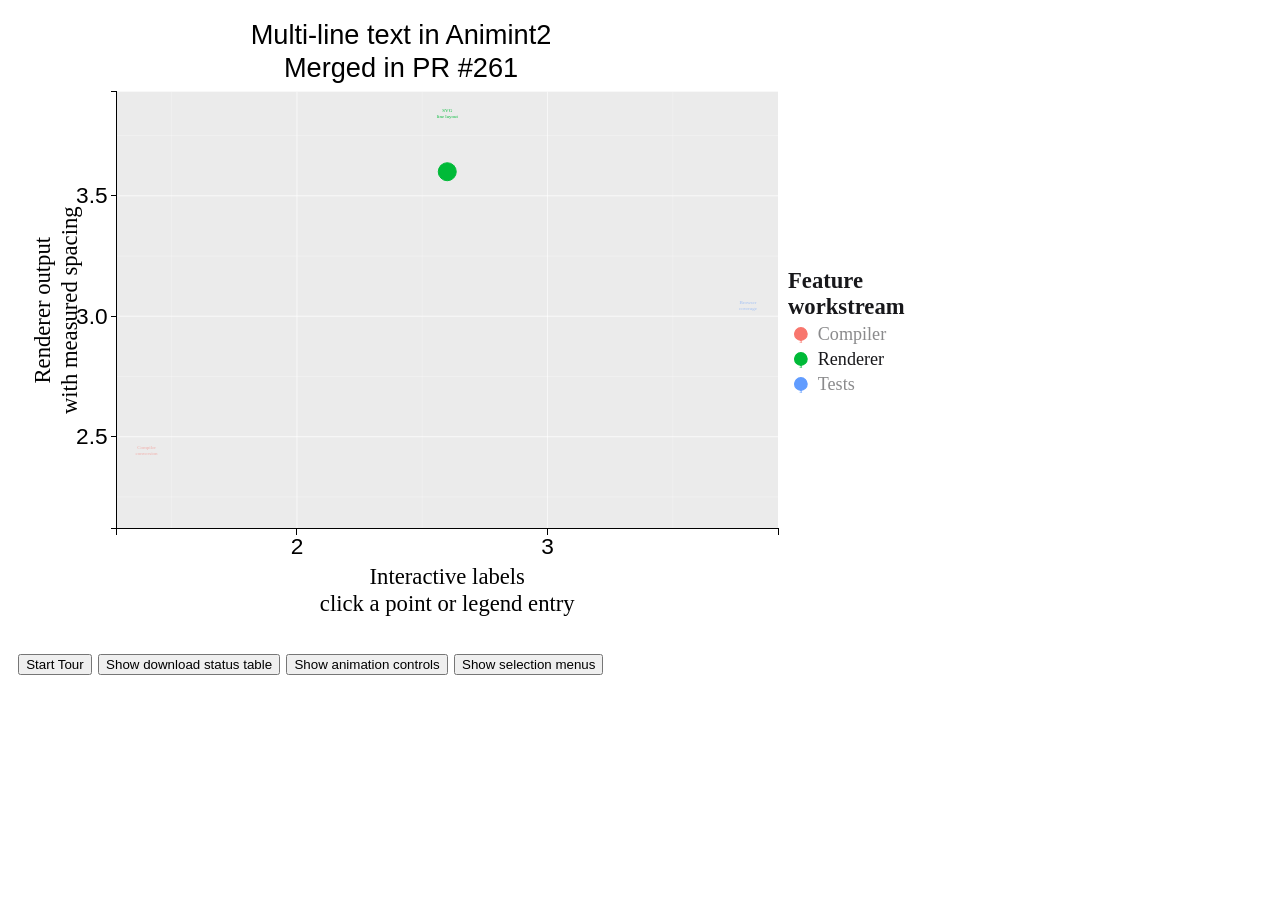
<file: journal/final-submission/final-multiline-demo/index.html>
<!DOCTYPE html>
<html>
  <head>
    <meta http-equiv="content-type" content="text/html;charset=utf-8">
    <title>Interactive animation</title>
    <script type="text/javascript" src="vendor/d3.v3.js"></script>
    <script type="text/javascript" src="animint.js"></script>
    <script type="text/javascript" src="vendor/quadprog.js"></script>
    <link rel="stylesheet" type="text/css" href="animint.css" />
    <script type="text/javascript" src="vendor/jquery-1.11.3.min.js"></script>
    <script type="text/javascript" src="vendor/selectize.min.js"></script>
    <link rel="stylesheet" type="text/css" href="vendor/selectize.css" />
    <script type="text/javascript" src="vendor/driver.js.iife.js"></script>
    <link rel="stylesheet" href="vendor/driver.css" />
    <link rel="stylesheet" type="text/css" href="animint-responsive.css" />
    <script type="text/javascript" src="animint-responsive.js"></script>
  </head>
  <body>
    <div id="plot"> </div>
    <script>
      var plot = new animint("#plot","plot.json");
    </script>
  </body>

</html>
</file>
<file: journal/final-submission/final-multiline-demo/animint.css>
.animint-tooltip {
  position: absolute;
  padding: 10px 12px;
  background: #fff;
  border-radius: 6px;
  box-shadow: 0 2px 10px rgba(0,0,0,0.15);
  font-family: -apple-system, BlinkMacSystemFont, 'Segoe UI', Roboto, sans-serif;
  font-size: 13px;
  line-height: 1.4;
  color: #333;
  pointer-events: none;
  z-index: 1000;
  max-width: 300px;
  opacity: 0;
  transform: translateY(5px);
  transition: opacity 200ms ease-out, transform 200ms ease-out;
  border: 1px solid #eee;
}
</file>
<file: journal/final-submission/final-multiline-demo/vendor/selectize.css>
/**
 * selectize.css (v0.12.1)
 * Copyright (c) 2013–2015 Brian Reavis & contributors
 *
 * Licensed under the Apache License, Version 2.0 (the "License"); you may not use this
 * file except in compliance with the License. You may obtain a copy of the License at:
 * http://www.apache.org/licenses/LICENSE-2.0
 *
 * Unless required by applicable law or agreed to in writing, software distributed under
 * the License is distributed on an "AS IS" BASIS, WITHOUT WARRANTIES OR CONDITIONS OF
 * ANY KIND, either express or implied. See the License for the specific language
 * governing permissions and limitations under the License.
 *
 * @author Brian Reavis <brian@thirdroute.com>
 */

.selectize-control.plugin-drag_drop.multi > .selectize-input > div.ui-sortable-placeholder {
  visibility: visible !important;
  background: #f2f2f2 !important;
  background: rgba(0, 0, 0, 0.06) !important;
  border: 0 none !important;
  -webkit-box-shadow: inset 0 0 12px 4px #ffffff;
  box-shadow: inset 0 0 12px 4px #ffffff;
}
.selectize-control.plugin-drag_drop .ui-sortable-placeholder::after {
  content: '!';
  visibility: hidden;
}
.selectize-control.plugin-drag_drop .ui-sortable-helper {
  -webkit-box-shadow: 0 2px 5px rgba(0, 0, 0, 0.2);
  box-shadow: 0 2px 5px rgba(0, 0, 0, 0.2);
}
.selectize-dropdown-header {
  position: relative;
  padding: 5px 8px;
  border-bottom: 1px solid #d0d0d0;
  background: #f8f8f8;
  -webkit-border-radius: 3px 3px 0 0;
  -moz-border-radius: 3px 3px 0 0;
  border-radius: 3px 3px 0 0;
}
.selectize-dropdown-header-close {
  position: absolute;
  right: 8px;
  top: 50%;
  color: #303030;
  opacity: 0.4;
  margin-top: -12px;
  line-height: 20px;
  font-size: 20px !important;
}
.selectize-dropdown-header-close:hover {
  color: #000000;
}
.selectize-dropdown.plugin-optgroup_columns .optgroup {
  border-right: 1px solid #f2f2f2;
  border-top: 0 none;
  float: left;
  -webkit-box-sizing: border-box;
  -moz-box-sizing: border-box;
  box-sizing: border-box;
}
.selectize-dropdown.plugin-optgroup_columns .optgroup:last-child {
  border-right: 0 none;
}
.selectize-dropdown.plugin-optgroup_columns .optgroup:before {
  display: none;
}
.selectize-dropdown.plugin-optgroup_columns .optgroup-header {
  border-top: 0 none;
}
.selectize-control.plugin-remove_button [data-value] {
  position: relative;
  padding-right: 24px !important;
}
.selectize-control.plugin-remove_button [data-value] .remove {
  z-index: 1;
  /* fixes ie bug (see #392) */
  position: absolute;
  top: 0;
  right: 0;
  bottom: 0;
  width: 17px;
  text-align: center;
  font-weight: bold;
  font-size: 12px;
  color: inherit;
  text-decoration: none;
  vertical-align: middle;
  display: inline-block;
  padding: 2px 0 0 0;
  border-left: 1px solid #d0d0d0;
  -webkit-border-radius: 0 2px 2px 0;
  -moz-border-radius: 0 2px 2px 0;
  border-radius: 0 2px 2px 0;
  -webkit-box-sizing: border-box;
  -moz-box-sizing: border-box;
  box-sizing: border-box;
}
.selectize-control.plugin-remove_button [data-value] .remove:hover {
  background: rgba(0, 0, 0, 0.05);
}
.selectize-control.plugin-remove_button [data-value].active .remove {
  border-left-color: #cacaca;
}
.selectize-control.plugin-remove_button .disabled [data-value] .remove:hover {
  background: none;
}
.selectize-control.plugin-remove_button .disabled [data-value] .remove {
  border-left-color: #ffffff;
}
.selectize-control {
  position: relative;
}
.selectize-dropdown,
.selectize-input,
.selectize-input input {
  color: #303030;
  font-family: inherit;
  font-size: 13px;
  line-height: 18px;
  -webkit-font-smoothing: inherit;
}
.selectize-input,
.selectize-control.single .selectize-input.input-active {
  background: #ffffff;
  cursor: text;
  display: inline-block;
}
.selectize-input {
  border: 1px solid #d0d0d0;
  padding: 8px 8px;
  display: inline-block;
  width: 100%;
  overflow: hidden;
  position: relative;
  z-index: 1;
  -webkit-box-sizing: border-box;
  -moz-box-sizing: border-box;
  box-sizing: border-box;
  -webkit-box-shadow: inset 0 1px 1px rgba(0, 0, 0, 0.1);
  box-shadow: inset 0 1px 1px rgba(0, 0, 0, 0.1);
  -webkit-border-radius: 3px;
  -moz-border-radius: 3px;
  border-radius: 3px;
}
.selectize-control.multi .selectize-input.has-items {
  padding: 6px 8px 3px;
}
.selectize-input.full {
  background-color: #ffffff;
}
.selectize-input.disabled,
.selectize-input.disabled * {
  cursor: default !important;
}
.selectize-input.focus {
  -webkit-box-shadow: inset 0 1px 2px rgba(0, 0, 0, 0.15);
  box-shadow: inset 0 1px 2px rgba(0, 0, 0, 0.15);
}
.selectize-input.dropdown-active {
  -webkit-border-radius: 3px 3px 0 0;
  -moz-border-radius: 3px 3px 0 0;
  border-radius: 3px 3px 0 0;
}
.selectize-input > * {
  vertical-align: baseline;
  display: -moz-inline-stack;
  display: inline-block;
  zoom: 1;
  *display: inline;
}
.selectize-control.multi .selectize-input > div {
  cursor: pointer;
  margin: 0 3px 3px 0;
  padding: 2px 6px;
  background: #f2f2f2;
  color: #303030;
  border: 0 solid #d0d0d0;
}
.selectize-control.multi .selectize-input > div.active {
  background: #e8e8e8;
  color: #303030;
  border: 0 solid #cacaca;
}
.selectize-control.multi .selectize-input.disabled > div,
.selectize-control.multi .selectize-input.disabled > div.active {
  color: #7d7d7d;
  background: #ffffff;
  border: 0 solid #ffffff;
}
.selectize-input > input {
  display: inline-block !important;
  padding: 0 !important;
  min-height: 0 !important;
  max-height: none !important;
  max-width: 100% !important;
  margin: 0 2px 0 0 !important;
  text-indent: 0 !important;
  border: 0 none !important;
  background: none !important;
  line-height: inherit !important;
  -webkit-user-select: auto !important;
  -webkit-box-shadow: none !important;
  box-shadow: none !important;
}
.selectize-input > input::-ms-clear {
  display: none;
}
.selectize-input > input:focus {
  outline: none !important;
}
.selectize-input::after {
  content: ' ';
  display: block;
  clear: left;
}
.selectize-input.dropdown-active::before {
  content: ' ';
  display: block;
  position: absolute;
  background: #f0f0f0;
  height: 1px;
  bottom: 0;
  left: 0;
  right: 0;
}
.selectize-dropdown {
  position: absolute;
  z-index: 10;
  border: 1px solid #d0d0d0;
  background: #ffffff;
  margin: -1px 0 0 0;
  border-top: 0 none;
  -webkit-box-sizing: border-box;
  -moz-box-sizing: border-box;
  box-sizing: border-box;
  -webkit-box-shadow: 0 1px 3px rgba(0, 0, 0, 0.1);
  box-shadow: 0 1px 3px rgba(0, 0, 0, 0.1);
  -webkit-border-radius: 0 0 3px 3px;
  -moz-border-radius: 0 0 3px 3px;
  border-radius: 0 0 3px 3px;
}
.selectize-dropdown [data-selectable] {
  cursor: pointer;
  overflow: hidden;
}
.selectize-dropdown [data-selectable] .highlight {
  background: rgba(125, 168, 208, 0.2);
  -webkit-border-radius: 1px;
  -moz-border-radius: 1px;
  border-radius: 1px;
}
.selectize-dropdown [data-selectable],
.selectize-dropdown .optgroup-header {
  padding: 5px 8px;
}
.selectize-dropdown .optgroup:first-child .optgroup-header {
  border-top: 0 none;
}
.selectize-dropdown .optgroup-header {
  color: #303030;
  background: #ffffff;
  cursor: default;
}
.selectize-dropdown .active {
  background-color: #f5fafd;
  color: #495c68;
}
.selectize-dropdown .active.create {
  color: #495c68;
}
.selectize-dropdown .create {
  color: rgba(48, 48, 48, 0.5);
}
.selectize-dropdown-content {
  overflow-y: auto;
  overflow-x: hidden;
  max-height: 200px;
}
.selectize-control.single .selectize-input,
.selectize-control.single .selectize-input input {
  cursor: pointer;
}
.selectize-control.single .selectize-input.input-active,
.selectize-control.single .selectize-input.input-active input {
  cursor: text;
}
.selectize-control.single .selectize-input:after {
  content: ' ';
  display: block;
  position: absolute;
  top: 50%;
  right: 15px;
  margin-top: -3px;
  width: 0;
  height: 0;
  border-style: solid;
  border-width: 5px 5px 0 5px;
  border-color: #808080 transparent transparent transparent;
}
.selectize-control.single .selectize-input.dropdown-active:after {
  margin-top: -4px;
  border-width: 0 5px 5px 5px;
  border-color: transparent transparent #808080 transparent;
}
.selectize-control.rtl.single .selectize-input:after {
  left: 15px;
  right: auto;
}
.selectize-control.rtl .selectize-input > input {
  margin: 0 4px 0 -2px !important;
}
.selectize-control .selectize-input.disabled {
  opacity: 0.5;
  background-color: #fafafa;
}
</file>
<file: journal/final-submission/final-multiline-demo/vendor/driver.css>
.driver-active .driver-overlay,
.driver-active * {
  pointer-events: none
}

.driver-active .driver-active-element,
.driver-active .driver-active-element *,
.driver-popover,
.driver-popover * {
  pointer-events: auto
}

@keyframes animate-fade-in {
  0% {
    opacity: 0
  }

  to {
    opacity: 1
  }
}

.driver-fade .driver-overlay {
  animation: animate-fade-in .2s ease-in-out
}

.driver-fade .driver-popover {
  animation: animate-fade-in .2s
}

.driver-popover {
  all: unset;
  box-sizing: border-box;
  color: #2d2d2d;
  margin: 0;
  padding: 15px;
  border-radius: 5px;
  min-width: 250px;
  max-width: 300px;
  box-shadow: 0 1px 10px #0006;
  z-index: 1000000000;
  position: fixed;
  top: 0;
  right: 0;
  background-color: #fff
}

.driver-popover * {
  font-family: Helvetica Neue, Inter, ui-sans-serif, "Apple Color Emoji", Helvetica, Arial, sans-serif
}

.driver-popover-title {
  font: 19px/normal sans-serif;
  font-weight: 700;
  display: block;
  position: relative;
  line-height: 1.5;
  zoom: 1;
  margin: 0
}

.driver-popover-close-btn {
  all: unset;
  position: absolute;
  top: 0;
  right: 0;
  width: 32px;
  height: 28px;
  cursor: pointer;
  font-size: 18px;
  font-weight: 500;
  color: #d2d2d2;
  z-index: 1;
  text-align: center;
  transition: color;
  transition-duration: .2s
}

.driver-popover-close-btn:hover {
  color: #2d2d2d
}

.driver-popover-title[style*=block]+.driver-popover-description {
  margin-top: 5px
}

.driver-popover-description {
  margin-bottom: 0;
  font: 14px/normal sans-serif;
  line-height: 1.5;
  font-weight: 400;
  zoom: 1
}

.driver-popover-footer {
  margin-top: 15px;
  text-align: right;
  zoom: 1;
  display: flex;
  align-items: center;
  justify-content: space-between
}

.driver-popover-progress-text {
  font-size: 13px;
  font-weight: 400;
  color: #a2a2a2;
  zoom: 1
}

.driver-popover-footer button {
  all: unset;
  display: inline-block;
  box-sizing: border-box;
  padding: 3px 7px;
  text-decoration: none;
  text-shadow: 1px 1px 0 #fff;
  background-color: #fff;
  color: #2d2d2d;
  font: 12px/normal sans-serif;
  cursor: pointer;
  outline: 0;
  zoom: 1;
  line-height: 1.3;
  border: 1px solid #ccc;
  border-radius: 3px
}

.driver-popover-footer .driver-popover-btn-disabled {
  opacity: .5;
  pointer-events: none
}

:not(body):has(> .driver-active-element) {
  overflow: hidden !important
}

.driver-popover-footer button:hover {
  background-color: #f7f7f7
}

.driver-popover-navigation-btns {
  display: flex;
  flex-grow: 1;
  justify-content: flex-end
}

.driver-popover-navigation-btns button+button {
  margin-left: 4px
}

.driver-popover-arrow {
  content: "";
  position: absolute;
  border: 5px solid #fff
}

.driver-popover-arrow-side-over {
  display: none
}

.driver-popover-arrow-side-left {
  left: 100%;
  border-right-color: transparent;
  border-bottom-color: transparent;
  border-top-color: transparent
}

.driver-popover-arrow-side-right {
  right: 100%;
  border-left-color: transparent;
  border-bottom-color: transparent;
  border-top-color: transparent
}

.driver-popover-arrow-side-top {
  top: 100%;
  border-right-color: transparent;
  border-bottom-color: transparent;
  border-left-color: transparent
}

.driver-popover-arrow-side-bottom {
  bottom: 100%;
  border-left-color: transparent;
  border-top-color: transparent;
  border-right-color: transparent
}

.driver-popover-arrow-side-center {
  display: none
}

.driver-popover-arrow-side-left.driver-popover-arrow-align-start,
.driver-popover-arrow-side-right.driver-popover-arrow-align-start {
  top: 15px
}

.driver-popover-arrow-side-top.driver-popover-arrow-align-start,
.driver-popover-arrow-side-bottom.driver-popover-arrow-align-start {
  left: 15px
}

.driver-popover-arrow-align-end.driver-popover-arrow-side-left,
.driver-popover-arrow-align-end.driver-popover-arrow-side-right {
  bottom: 15px
}

.driver-popover-arrow-side-top.driver-popover-arrow-align-end,
.driver-popover-arrow-side-bottom.driver-popover-arrow-align-end {
  right: 15px
}

.driver-popover-arrow-side-left.driver-popover-arrow-align-center,
.driver-popover-arrow-side-right.driver-popover-arrow-align-center {
  top: 50%;
  margin-top: -5px
}

.driver-popover-arrow-side-top.driver-popover-arrow-align-center,
.driver-popover-arrow-side-bottom.driver-popover-arrow-align-center {
  left: 50%;
  margin-left: -5px
}

.driver-popover-arrow-none {
  display: none
}
</file>
<file: journal/final-submission/final-multiline-demo/animint-responsive.css>
:root {
  color-scheme: light;
}

html,
body {
  width: 100%;
  min-width: 0;
  margin: 0;
  overflow-x: hidden;
  background: #fff;
  color: #18181b;
}

#plot {
  box-sizing: border-box;
  width: 100%;
  min-width: 0;
  padding: 12px;
}

#plot > table,
#plot td.plot_content,
#plot td.plot_content > table {
  width: 100%;
  max-width: 100%;
}

#plot svg[id^="plot_"] {
  display: block;
  width: 100%;
  max-width: 100%;
  height: auto;
}

#plot button,
#plot .selectize-control {
  max-width: 100%;
}

#plot button {
  margin: 0.2rem;
  white-space: normal;
}

@media (max-width: 600px) {
  #plot td.plot_content > table > tbody > tr > td > table > tbody > tr {
    display: flex;
    flex-direction: column;
    align-items: stretch;
  }

  #plot td.plot_content > table > tbody > tr > td > table > tbody > tr > td {
    box-sizing: border-box;
    width: 100%;
  }

  #plot td[class$="_legend"] {
    margin-top: 0.5rem;
  }
}
</file>
